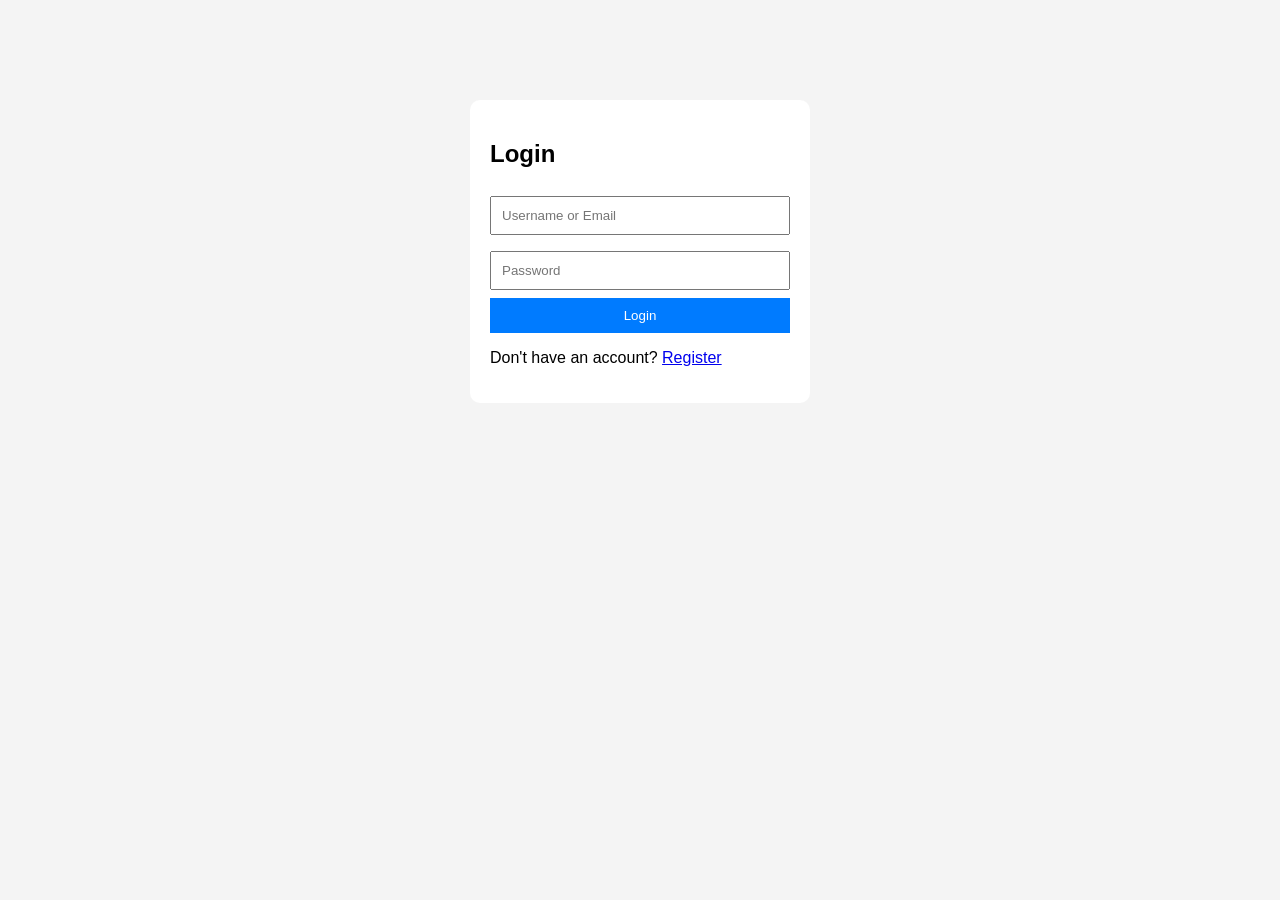
<file: index.html>
<!DOCTYPE html>
<html>
<head>
    <title>Login</title>
    <link rel="stylesheet" href="style.css">
</head>
<body>
    <div class="container">
        <h2>Login</h2>

        <input type="text" id="loginUser" placeholder="Username or Email">
        <input type="password" id="loginPass" placeholder="Password">

        <button onclick="login()">Login</button>

        <p id="loginError" class="error"></p>

        <p>Don't have an account?
            <a href="register.html">Register</a>
        </p>
    </div>

    <script src="script.js"></script>
</body>
</html>
</file>
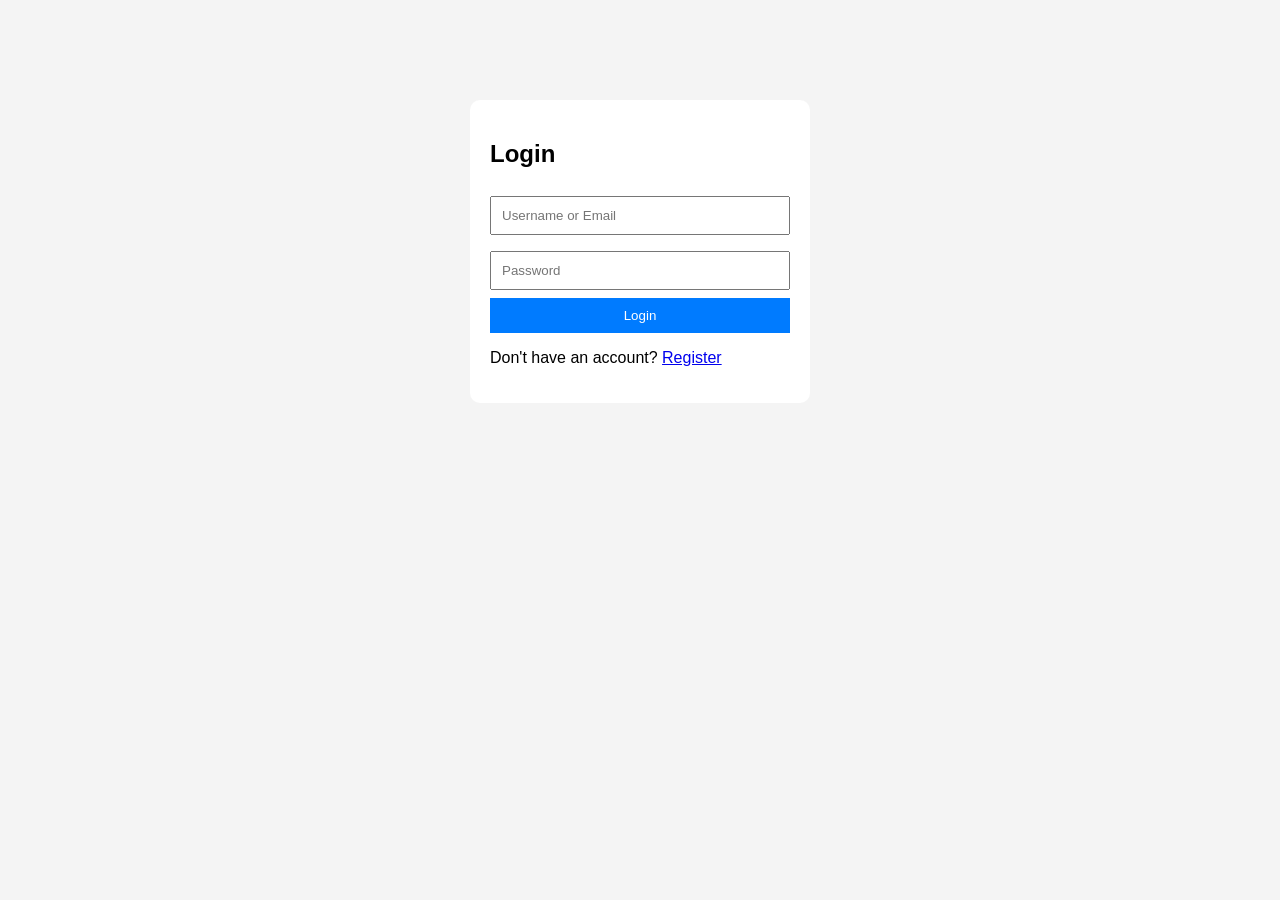
<file: dashboard.html>
<!DOCTYPE html>
<html>
<head>
    <title>Dashboard</title>
    <link rel="stylesheet" href="style.css">
</head>
<body>

    <div class="container">
        <h2>Protected Dashboard</h2>

        <p>Welcome! You are logged in.</p>

        <button onclick="logout()">Logout</button>
    </div>

    <script>
        if (!localStorage.getItem("loggedInUser")) {
            window.location.href = "index.html";
        }

        function logout() {
            localStorage.removeItem("loggedInUser");
            window.location.href = "index.html";
        }
    </script>

</body>
</html>
</file>
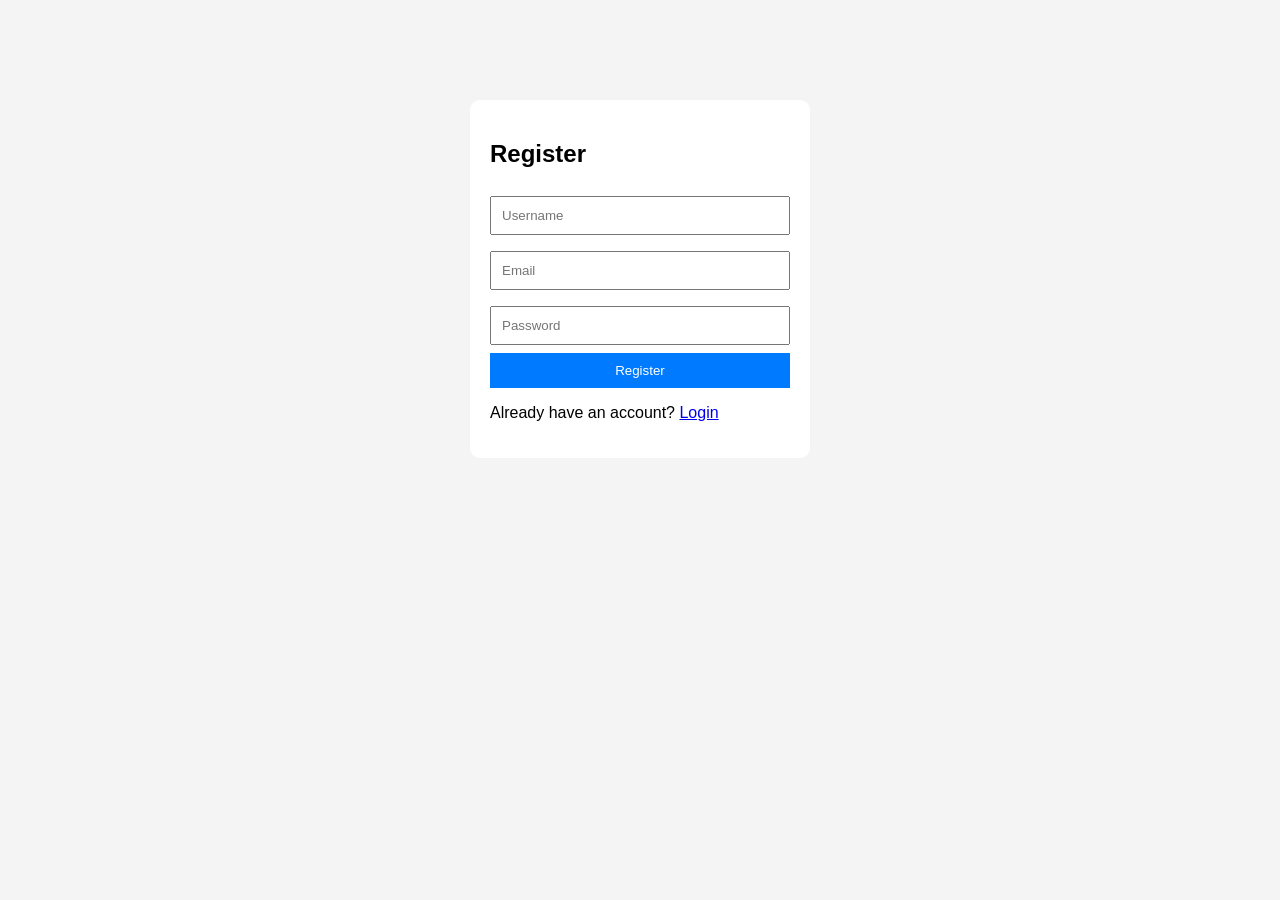
<file: register.html>
<!DOCTYPE html>
<html>
<head>
    <title>Register</title>
    <link rel="stylesheet" href="style.css">
</head>
<body>
    <div class="container">
        <h2>Register</h2>

        <input type="text" id="username" placeholder="Username">
        <input type="email" id="email" placeholder="Email">
        <input type="password" id="password" placeholder="Password">

        <button onclick="register()">Register</button>

        <p id="registerError" class="error"></p>

        <p>Already have an account?
            <a href="index.html">Login</a>
        </p>
    </div>

    <script src="script.js"></script>
</body>
</html>
</file>
<file: style.css>
body {
    font-family: Arial, sans-serif;
    background: #f4f4f4;
}

.container {
    width: 300px;
    margin: 100px auto;
    background: white;
    padding: 20px;
    border-radius: 10px;
}

input {
    width: 100%;
    padding: 10px;
    margin: 8px 0;
    box-sizing: border-box;
}

button {
    width: 100%;
    padding: 10px;
    background: #007bff;
    color: white;
    border: none;
    cursor: pointer;
}

button:hover {
    background: #0056b3;
}

.error {
    color: red;
    margin-top: 10px;
}
</file>
